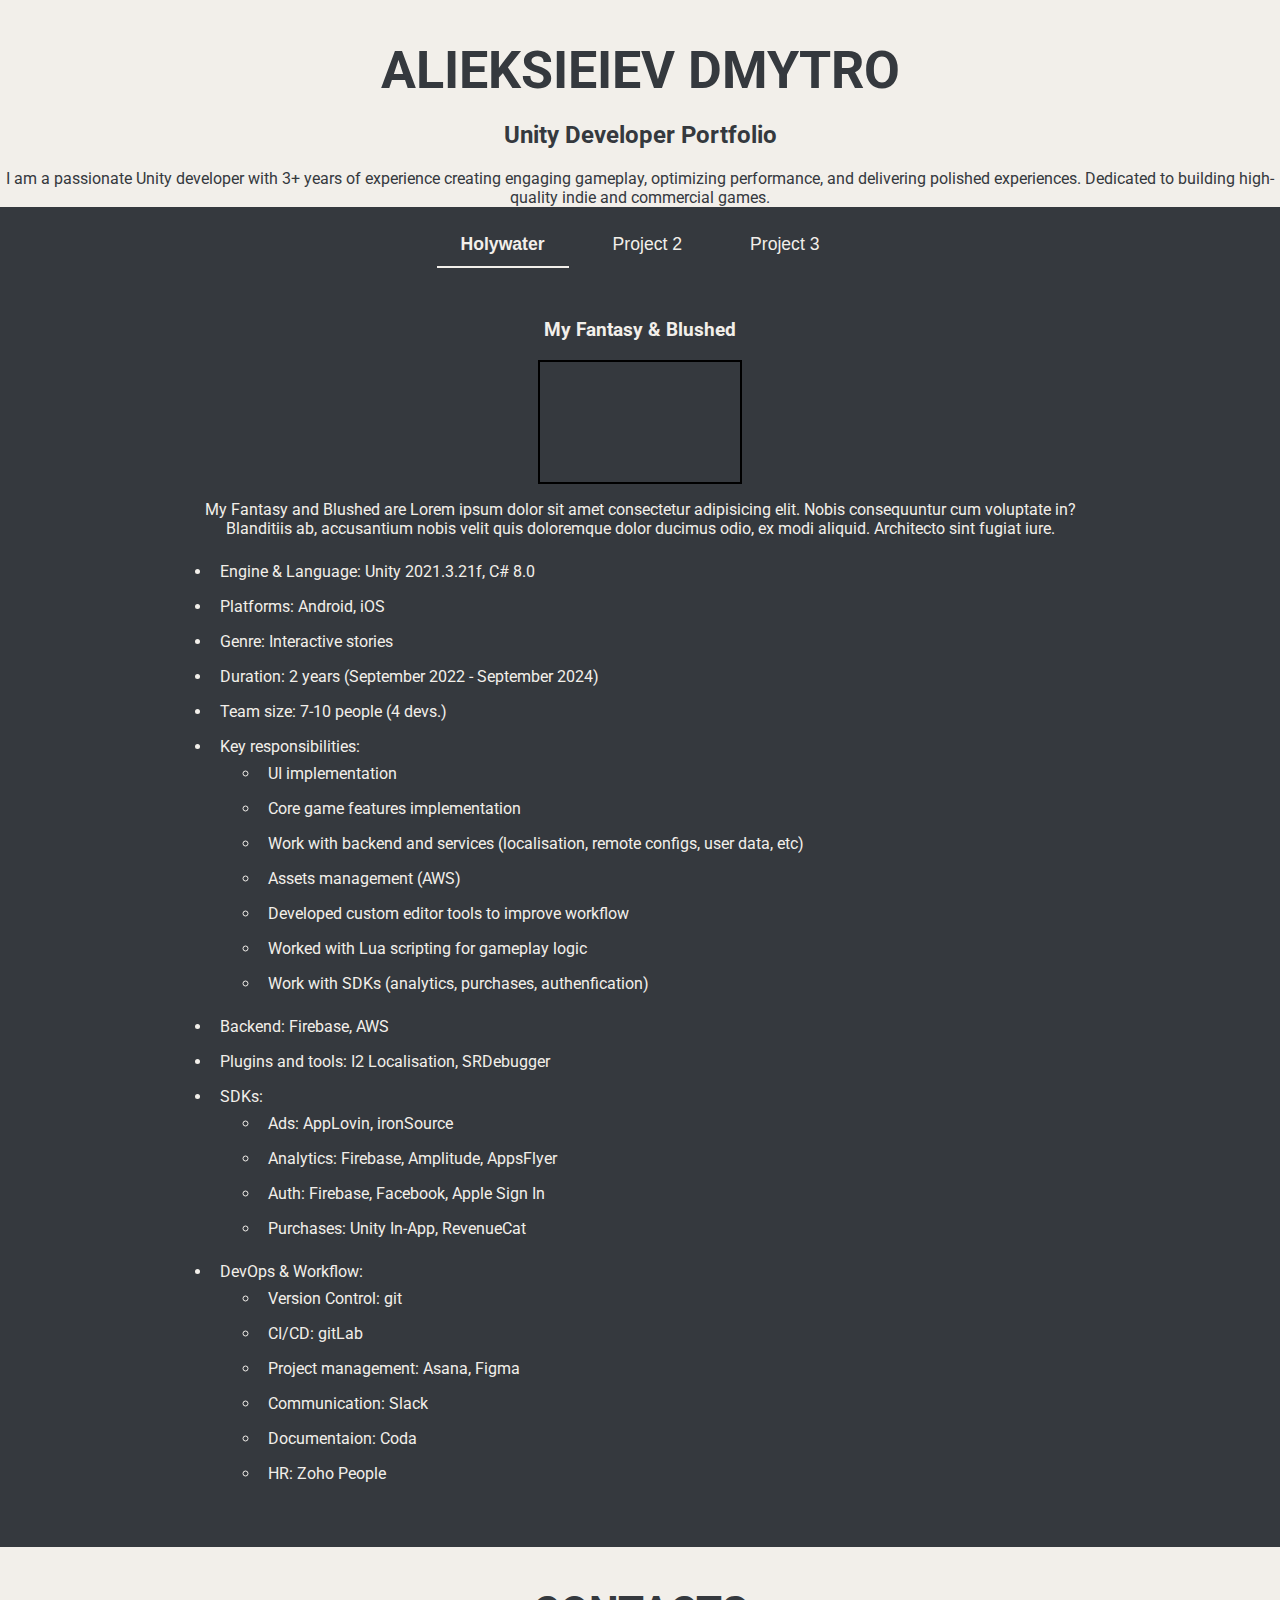
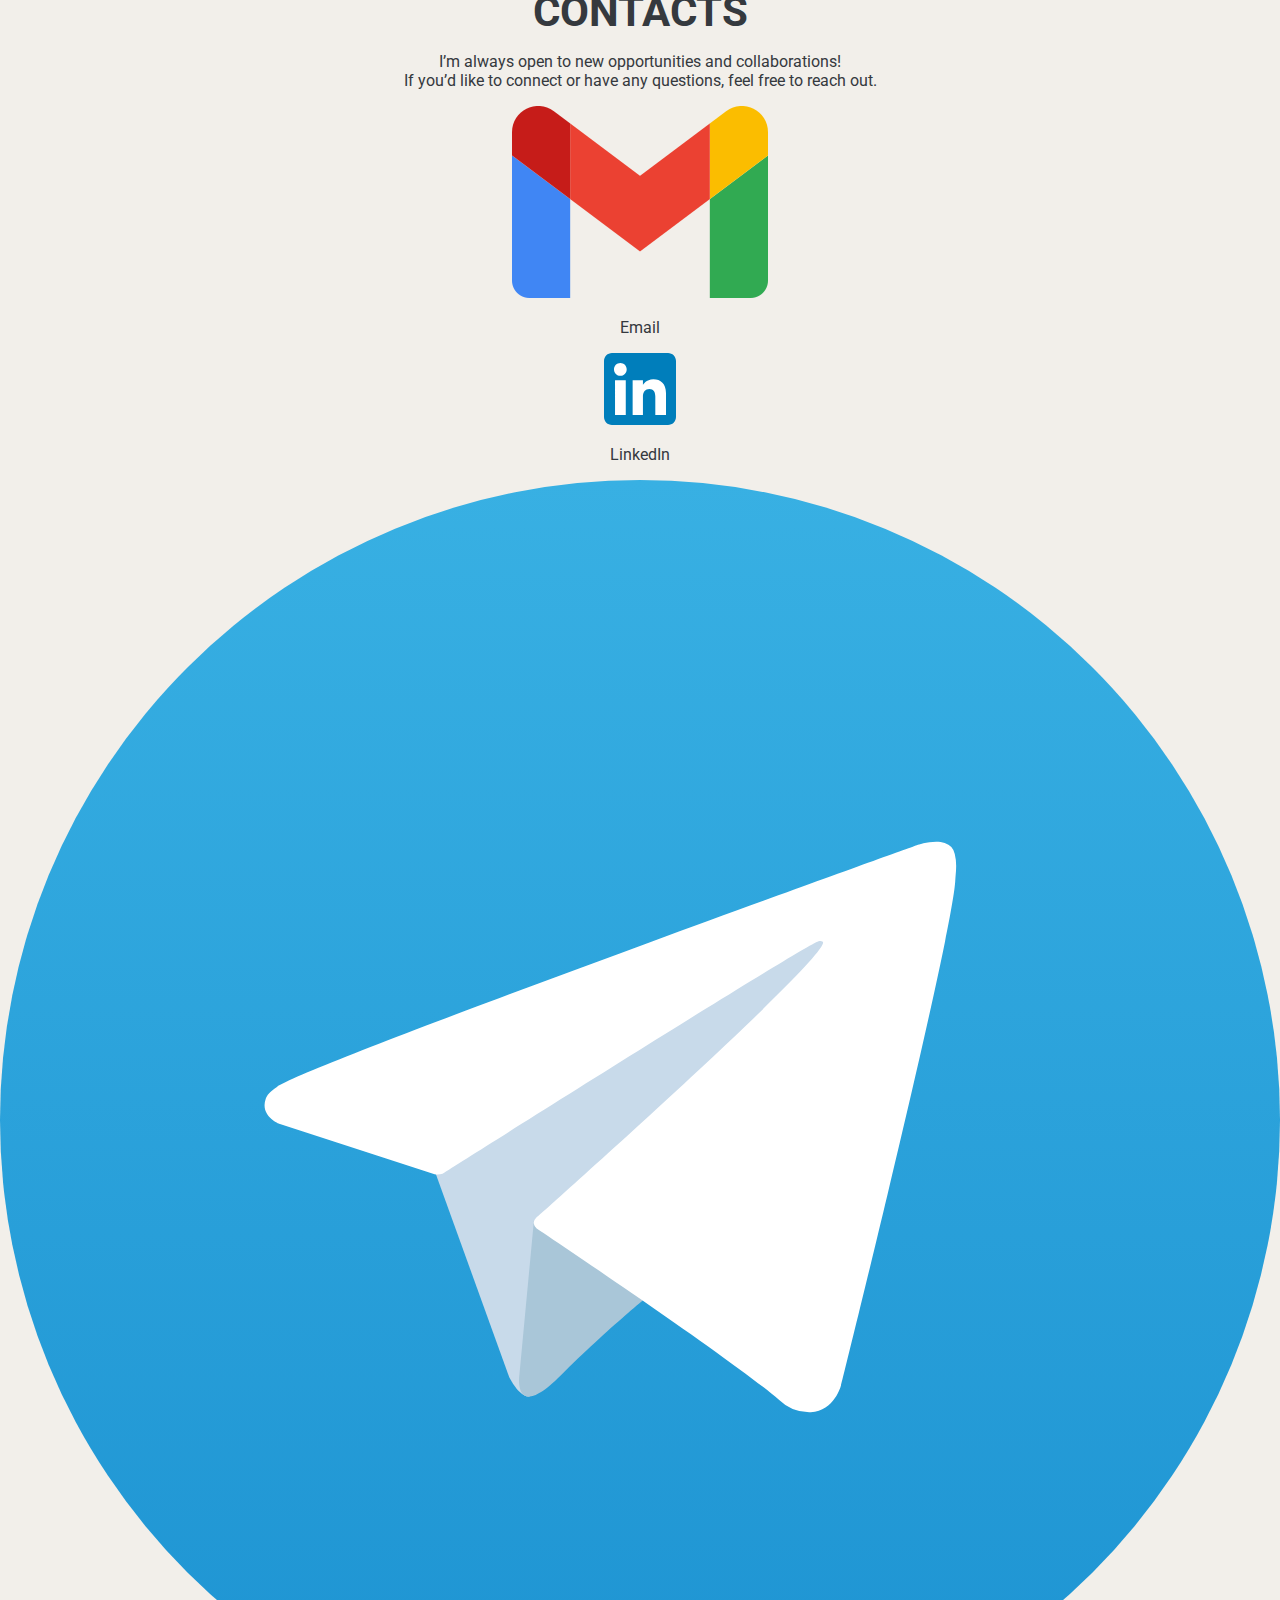
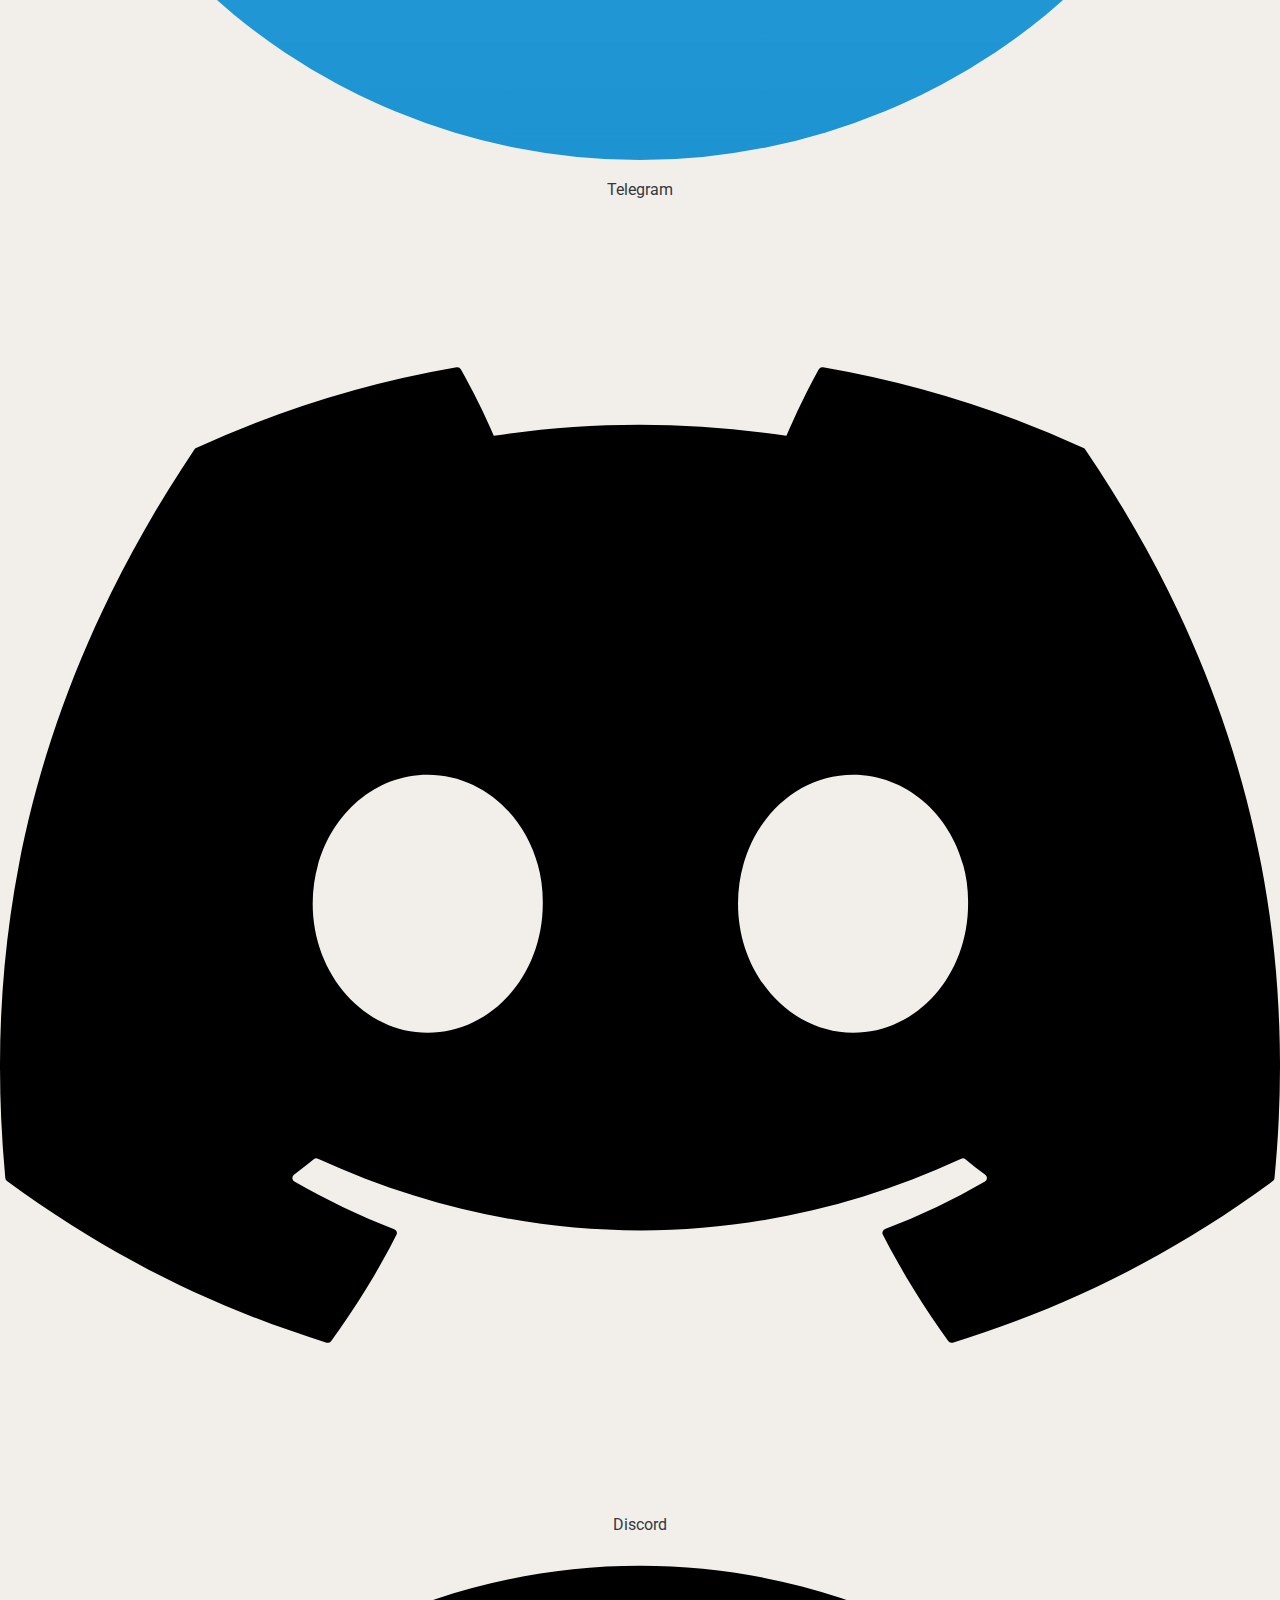
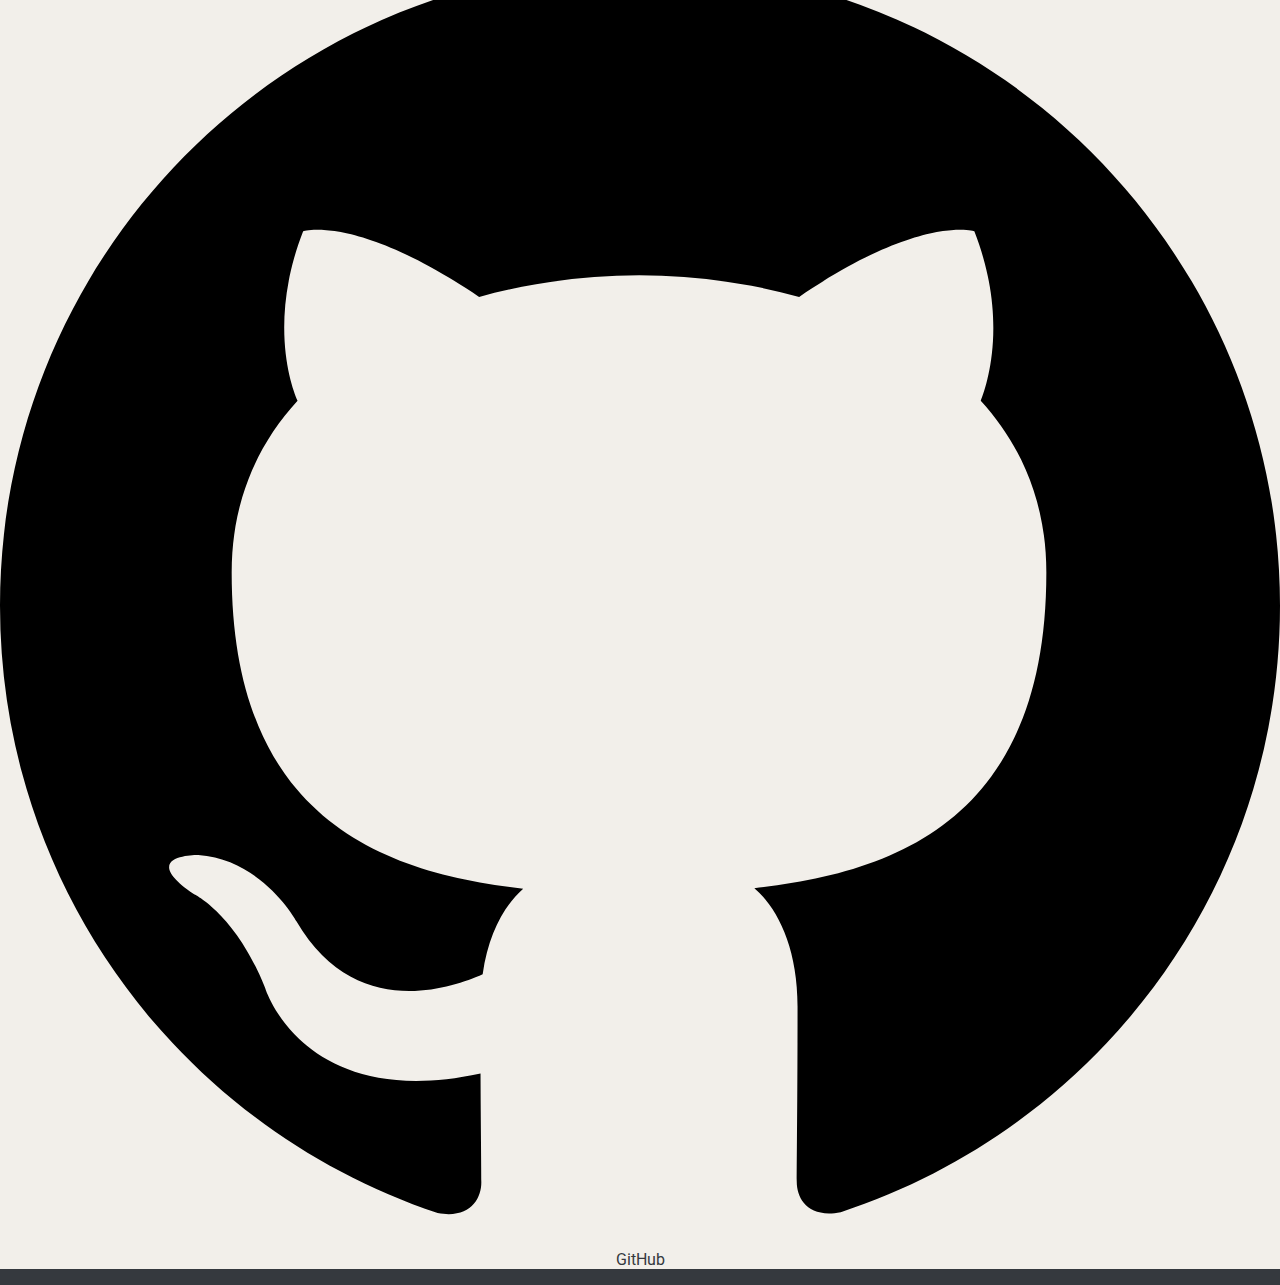
<file: index.html>
<!DOCTYPE html>
<html lang="en">

<head>
  <meta charset="UTF-8" />
  <meta name="viewport" content="width=device-width, initial-scale=1.0" />
  <title>My Portfolio</title>
  <link rel="stylesheet" href="css/style.css">
  <link rel="stylesheet" href="css/header.css">
  <link rel="stylesheet" href="css/main.css">
  <link rel="stylesheet" href="css/footer.css">
  <link rel="stylesheet" href="css/toast.css">
  <link rel="preconnect" href="https://fonts.googleapis.com">
  <link rel="preconnect" href="https://fonts.gstatic.com" crossorigin>
  <link href="https://fonts.googleapis.com/css2?family=Roboto:ital,wght@0,100..900;1,100..900&display=swap"
    rel="stylesheet">
</head>

<body>
  <div id="toast" class="toast hidden"><p>Copied!</p></div>

  <div id="header"></div>
  <div class="page-container">
    <div id="main"></div>
  </div>
  <div id="footer"></div>
  <script src="script.js"></script>
</body>

</html>
</file>
<file: css/style.css>
/* GENERAL STYLE */
html, body {
  margin: 0;
  padding: 0;
}

body {
  background-color: #35393e;
  color: #F2EFEA;
  font-family: "Roboto", sans-serif;
  font-weight: 400;
}

.page-container {
  max-width: 1000px;
  margin: 0 auto;
  padding: 0 20px;
}

/* FONTS */
.roboto-header {
  font-family: "Roboto", sans-serif;
  font-optical-sizing: auto;
  font-weight: 900;
  font-style: normal;
  font-variation-settings:
    "wdth" 100;
}

/* MAIN.HTML */
.tab-buttons {
  text-align: center;
  margin-top: 1rem;
}

.tab-buttons button {
  padding: 0.7rem 1.5rem;
  margin: 0 0.5rem;
  border: none;
  background: none;
  font-size: 1.1rem;
  cursor: pointer;
  border-bottom: 2px solid transparent;
  transition: border-bottom 0.3s;
}

.tab-buttons button.active {
  border-bottom: 2px solid black;
  font-weight: bold;
}

.tab-buttons button:hover {
  border-bottom: 2px solid #888;
}

.project-content {
  text-align: center;
  padding: 2rem;
}

.project-image {
  width: 200px;
  height: 120px;
  border: 2px solid black;
  margin: 0 auto 1rem;
}

.project-properties {
  text-align: left;
}

.project-properties li {
  padding: 8px;
}
</file>
<file: css/header.css>
/* HEADER.HTML styles */
.header-container {
  width: 100%;
  margin: 0;
  padding-top: 32px;
  background-color: #F2EFEA;
  color: #35393e;
  box-sizing: border-box;
  text-align: center;
}

.header-container h1 {
  margin: 0.5rem 0;
  background-color: #F2EFEA;
  color: #35393e;
  font-size: 52px;
}

.header-title::after {
  content: "";
  position: absolute;
  left: 0;
  bottom: -5px;
  width: 0;
  height: 3px;
  background-color: #35393e;
  transition: width 1.5s ease-out;
}

.header-title {
  margin: 1rem 0;
  font-size: 50px;
  background-color: #F2EFEA;
  color: #35393e;
  font-weight: 400;
  text-decoration: underline;
  text-underline-offset: 11px;
}

.header-message {
  max-width: 700px;
  margin: auto;
  padding-top: 24px;
  padding-bottom: 32px;
  background-color: #F2EFEA;
  color: #35393e;
  font-weight: 400;
  font-size: 20px;
}
</file>
<file: css/main.css>
/* MAIN.HTML */
.main-container {
  margin-bottom: 32px;
}

.tab-buttons {
  text-align: center;
  margin-top: 1rem;
}

.tab-buttons button {
  padding: 0.7rem 1.5rem;
  margin: 0 0.5rem;
  border: none;
  background: none;
  font-size: 1.1rem;
  cursor: pointer;
  border-bottom: 2px solid transparent;
  transition: border-bottom 0.3s;
  color: #F2EFEA;
}

.tab-buttons button.active {
  border-bottom: 2px solid #F2EFEA;
  font-weight: bold;
}

.tab-buttons button:hover {
  border-bottom: 2px solid #888;
}

.project-content {
  text-align: center;
  padding: 2rem;
}

.project-image {
  width: 200px;
  height: 120px;
  border: 2px solid black;
  margin: 0 auto 1rem;
}

.project-properties {
  text-align: left;
}

.project-properties li {
  padding: 8px;
}
</file>
<file: css/footer.css>
.contact-container {
  width: 100%;
  margin: 0;
  padding-top: 32px;
  background-color: #F2EFEA;
  color: #35393e;
  box-sizing: border-box;
  text-align: center;
}

.contact-container h3 {
  margin: 0.5rem 0;
  background-color: #F2EFEA;
  color: #35393e;
  font-size: 42px;
}
</file>
<file: css/toast.css>
.toast {
  position: fixed;
  bottom: 30px;
  left: 50%;
  transform: translateX(-50%);
  background-color: #444;
  color: #F2EFEA;
  padding: 10px 20px;
  border-radius: 8px;
  font-size: 0.95rem;
  opacity: 0;
  pointer-events: none;
  transition: opacity 0.3s ease-in-out;
  z-index: 999;
}

.toast.visible {
  opacity: 1;
  pointer-events: auto;
}

.toast.hidden {
  opacity: 0;
}
</file>
